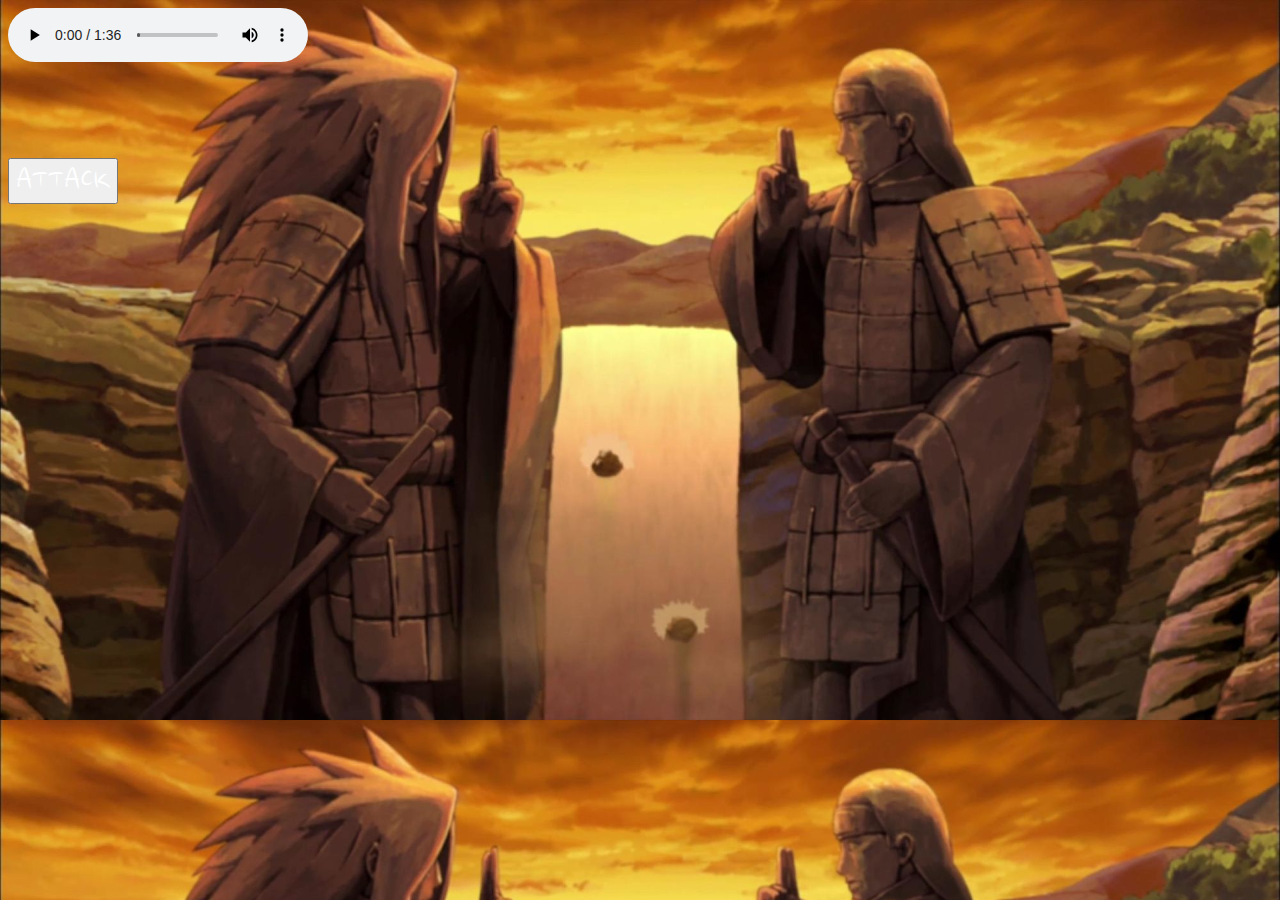
<file: index.html>
<!DOCTYPE html>
<html lang="en">
<head>
<meta charset="UTF-8">
<meta name="viewport" content="width=device-width, initial-scale=1.0">
<meta http-equiv="X-UA-Compatible" content="ie=edge">
<title>Naruto RPG</title>
<link rel="stylesheet" href="https://maxcdn.bootstrapcdn.com/bootstrap/3.3.6/css/bootstrap.min.css" integrity="sha384-1q8mTJOASx8j1Au+a5WDVnPi2lkFfwwEAa8hDDdjZlpLegxhjVME1fgjWPGmkzs7" crossorigin="anonymous">
<link href="https://fonts.googleapis.com/css?family=Nanum+Brush+Script" rel="stylesheet">
<style>
.fader{
    opacity : 0.4;
}
body{
    background-image: url('assets/images/leaf-village.jpg');
    background-size: cover;
}
#myEnemy, #myHero{
  margin-top: 80px;
}
*{
    font-family: 'Nanum Brush Script', cursive;
    color: white;
    font-size:  32px;
}
</style>


</head>

<body>

  <audio id="song" controls autoplay >
  <source src="game-theme.mp3" type="audio/ogg">
  </audio>


  <div class="container">
  <!-- First Row -->
  <div id ="characters" class="row">
  </div>
  <!-- Second Row -->
  <div id ="gameplay" class="row">
    <div id="myHero" class="col-md-4 text-center"></div>
    <div class="col-md-4 text-center">
      <div id="attkRow" class="row-md-12 ">
        <button id="attackBTN" class="btn btn-danger">ATTACK</button>
      </div>
      <div id="myBattle" class="row-md-12 text-center">
      </div>
    </div>
    <div id="myEnemy" class="col-md-4 text-center"></div>
  </div>
</div>

<script
src="https://code.jquery.com/jquery-3.3.1.js"
integrity="sha256-2Kok7MbOyxpgUVvAk/HJ2jigOSYS2auK4Pfzbm7uH60="
crossorigin="anonymous"></script>

<script>

$(document).ready ( function() {
var chosenHero
var chosenEnemy
var isHeroChosen
var isEnemyChosen
var isHeroAlive
var isEnemyAlive

function initGame () {
isHeroChosen =false
isEnemyChosen =false

// Getting Charter to show in first Row
for(var i=0; i < charArr.length; i++){
console.log(charArr[i].image)
var num = Math.floor(12 / charArr.length)
var charThing = $("<div id='"+charArr[i].name +"' class='myChar col-md-"+num+
"'value='"+i+"'><img src='"+charArr[i].image+"'style='width:120px;height:200px;'/></div>")
$("#characters").append(charThing)
}
}

//function 1 Selecting Hero
$(document).on("click",".myChar", function() {
  if (isHeroChosen === false) {
  // this code makes chosenHero becomes the hero you click in the charArr index
  chosenHero = charArr[$(this).attr("value")]
  console.log(chosenHero)
  $(this).addClass("fader")
  isHeroChosen = true
  myHeroThing = $("<div id='" +
  chosenHero.name +"'><img src='" +
  chosenHero.image+"' style='width:280px;height:500px;'/> <p>" +
  chosenHero.name+"</p> <h4>HP</h4> <p id='heroHP'>"+ chosenHero.hp +
  "</p></div>")
  $("#myHero").html(myHeroThing)
  $("#"+ chosenHero.name).hide(500)
  }

  // Selecting Enemy
  else if (isEnemyChosen === false &&
  chosenHero.name != charArr[$(this).attr("value")
  ].name) {
  chosenEnemy = charArr[$(this).attr("value")]
  console.log(chosenEnemy)
  $(this).addClass("fader")
  isEnemyChosen = true
  myEnemyThing = $("<div id='" +
  chosenEnemy.name + "'><img src='" +
  chosenEnemy.image + "' style='width:280px;height:500px;'/> <p>" +
  chosenEnemy.name + "</p><h4>HP</h4><p id='enemyHP'>"+chosenEnemy.hp +
  "</p> </div>")
  $("#myEnemy").html(myEnemyThing)
  $("#"+ chosenEnemy.name).hide(500)
  $("#characters").hide(800)
  }
})

  //function 2 Attack Button
$("#attackBTN").on("click", function() {
  var num1 = Math.floor(Math.random()*20)
  var num2 = Math.floor(Math.random()*20)
  chosenEnemy.hp -= num1
  $("#enemyHP").text(chosenEnemy.hp)
  $("#myBattle").html("<p>" +
  chosenHero.name + " attacked " +
  chosenEnemy.name + " for " + num1 + " points!</p>")
  chosenHero.hp -= num2
  $("#heroHP").text(chosenHero.hp)
  $("#myBattle").append("<p>" +
  chosenEnemy.name + " attacked " +
  chosenHero.name + " for " + num2 + " points!</p>")
  winOrLose()
})

// function 3 WIN or LOSE
function winOrLose() {
  if (chosenHero.hp <= 0) {
    console.log("you lose")
    $("#song").attr("src", "lose-theme.mp3")
    var reBTN = '<button id="replayButton" class="btn btn-primary"> Play Again </button>'
    $("#myBattle").empty()
    $("#attkRow").empty()
    $("#myBattle").html("<h2> You Lose</h2>" + "<h1>GAME OVER</h1>" + reBTN)
    $("#replayButton").on("click", function() {
    window.location.reload()
    isHeroAlive = false
    isEnemyAlive =   true
    })
  }
  else if (chosenEnemy.hp <=0) {
    alert("Congratulations you LEVELED UP!")
    chosenHero.hp+=115
    chosenHero.strength+=15
    $("#myBattle").empty()
    $("#myEnemy").empty()
    $("#myBattle").html("<h2> You Win</h2>" + "<h1>Select another Opponent</h1>")
    $("#attkRow").hide(300)
    $("#characters").show(800)
    isHeroAlive = true
    isEnemyAlive = false
    isEnemyChosen = false
  }
  if ( isHeroAlive && !isEnemyAlive ) {

    $(document).on("click",".myChar", function() {
      $("#myBattle").empty()
      $("#attkRow").show(300)
    if (isEnemyChosen === false &&
      chosenHero.name != charArr[$(this).attr("value")
      ].name ) {
      chosenEnemy = charArr[$(this).attr("value")]
      $(this).addClass("fader")
      isEnemyChosen = true
      myEnemyThing = $("<div id='" +
      chosenEnemy.name + "'><img src='" +
      chosenEnemy.image + "' style='width:280px;height:500px;'/> <p>" +
      chosenEnemy.name + "</p><h4>HP</h4><p id='enemyHP'>"+chosenEnemy.hp +
      "</p> </div>")
      $("#myEnemy").html(myEnemyThing)
      }
      })
  }

  else if ( isEnemyAlive && !isHeroAlive){

  }
}
// name, hp, strength, image
var charArr = [
{
name: "Sasuke",
hp: 110,
strength: 34,
image:"assets/images/Sasuke.png"
},
{
name: "Sakura",
hp: 110,
strength: 33,
image:"assets/images/sakura.png"
},
{
name: "Naruto",
hp: 120,
strength: 33,
image:"assets/images/Naruto.png"
},
{
name: "Kakashi",
hp: 130,
strength: 34,
image:"assets/images/Kakashi.jpg"
},
{
name: "Itachi",
hp: 130,
strength: 35,
image:"assets/images/Itachi.png"
},
{
name: "Orochimaru ",
hp: 140,
strength: 32,
image:"assets/images/Orchimaru.jpg"
},
]

initGame()
})
</script>
</body>
</html>
</file>
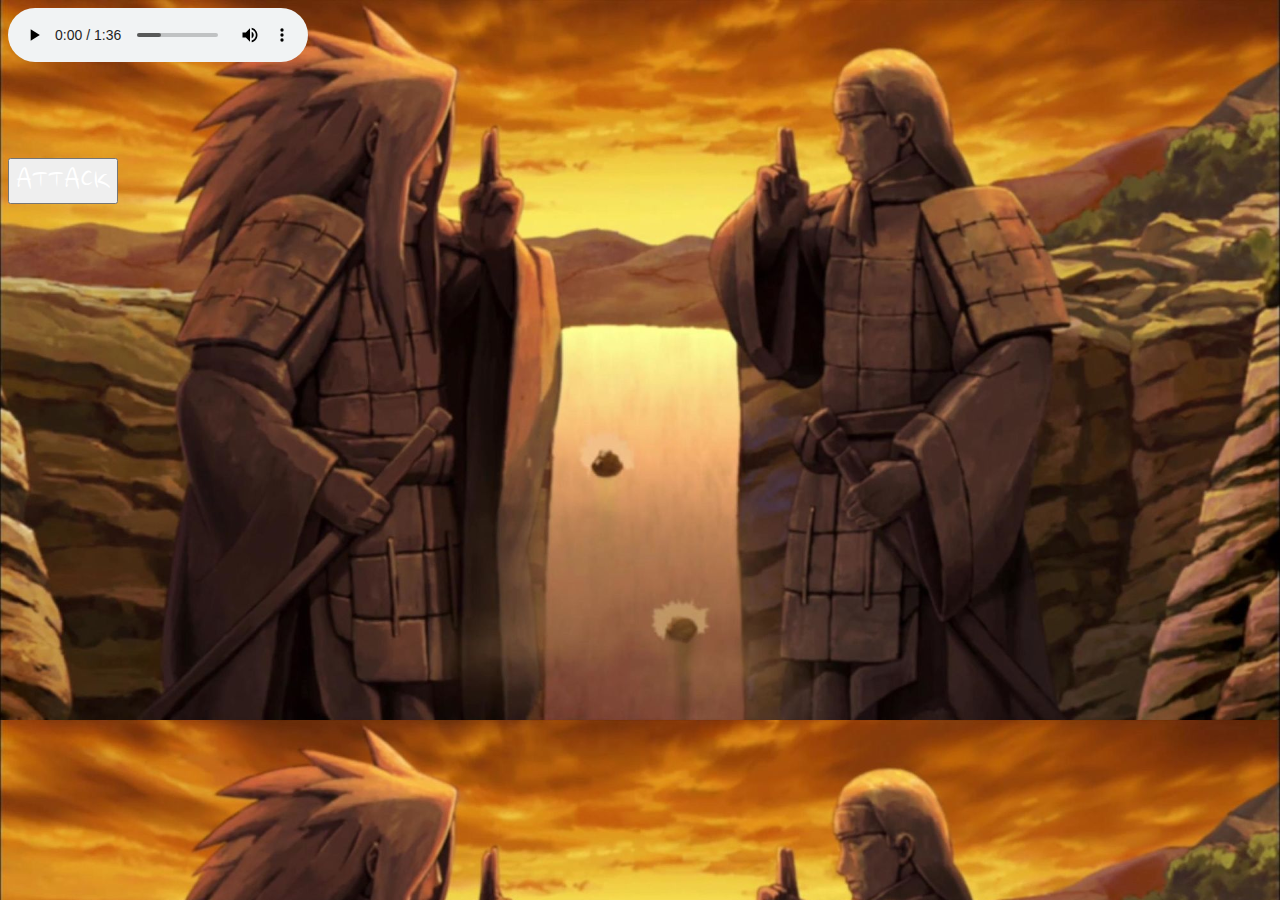
<file: .index.html>
<!DOCTYPE html>
<html lang="en">
<head>
<meta charset="UTF-8">
<meta name="viewport" content="width=device-width, initial-scale=1.0">
<meta http-equiv="X-UA-Compatible" content="ie=edge">
<title>Naruto RPG</title>
<link rel="stylesheet" href="https://maxcdn.bootstrapcdn.com/bootstrap/3.3.6/css/bootstrap.min.css" integrity="sha384-1q8mTJOASx8j1Au+a5WDVnPi2lkFfwwEAa8hDDdjZlpLegxhjVME1fgjWPGmkzs7" crossorigin="anonymous">
<link href="https://fonts.googleapis.com/css?family=Nanum+Brush+Script" rel="stylesheet">
<style>
.fader{
    opacity : 0.4;
}
body{
    background-image: url('assets/images/leaf-village.jpg');
    background-size: cover;
}
#myEnemy, #myHero{
  margin-top: 80px;
}
*{
    font-family: 'Nanum Brush Script', cursive;
    color: white;
    font-size:  32px;
}
</style>


</head>

<body>
<audio id="introSong" controls autoplay >
<source src="game-theme.mp3" type="audio/ogg">
</audio>


  <div class="container">
  <!-- First Row -->
  <div id ="characters" class="row">
  </div>
  <!-- Second Row -->
  <div id ="gameplay" class="row">
    <div id="myHero" class="col-md-4 text-center"></div>
    <div class="col-md-4 text-center">
      <div id="attkRow" class="row-md-12 ">
        <button id="attackBTN" class="btn btn-danger">ATTACK</button>
      </div>
      <div id="myBattle" class="row-md-12 text-center">
      </div>
    </div>
    <div id="myEnemy" class="col-md-4 text-center"></div>
  </div>
</div>

<script
src="http://code.jquery.com/jquery-3.3.1.js"
integrity="sha256-2Kok7MbOyxpgUVvAk/HJ2jigOSYS2auK4Pfzbm7uH60="
crossorigin="anonymous"></script>

<script>


$(document).ready ( function() {
var chosenHero
var chosenEnemy
var isHeroChosen
var isEnemyChosen
var isHeroAlive
var isEnemyAlive



function initGame () {
isHeroChosen =false
isEnemyChosen =false
// myMusic = new sound("gametheme.mp3");
// myMusic.play();

// Getting Charter to show in first Row
for(var i=0; i < charArr.length; i++){
console.log(charArr[i].image)
var num = Math.floor(12 / charArr.length)
var charThing = $("<div id='"+charArr[i].name +"' class='myChar col-md-"+num+
"'value='"+i+"'><img src='"+charArr[i].image+"'style='width:120px;height:200px;'/></div>")
$("#characters").append(charThing)
}
}

//function 1 Selecting Hero
$(document).on("click",".myChar", function() {
  if (isHeroChosen === false) {
  // this code makes chosenHero becomes the hero you click in the charArr index
  chosenHero = charArr[$(this).attr("value")]
  console.log(chosenHero)
  $(this).addClass("fader")
  isHeroChosen = true
  myHeroThing = $("<div id='" +
  chosenHero.name +"'><img src='" +
  chosenHero.image+"' style='width:280px;height:500px;'/> <p>" +
  chosenHero.name+"</p> <h4>HP</h4> <p id='heroHP'>"+ chosenHero.hp +
  "</p></div>")
  $("#myHero").html(myHeroThing)
  $("#"+ chosenHero.name).hide(500)
  }

  // Selecting Enemy
  else if (isEnemyChosen === false &&
  chosenHero.name != charArr[$(this).attr("value")
  ].name) {
  chosenEnemy = charArr[$(this).attr("value")]
  console.log(chosenEnemy)
  $(this).addClass("fader")
  isEnemyChosen = true
  myEnemyThing = $("<div id='" +
  chosenEnemy.name + "'><img src='" +
  chosenEnemy.image + "' style='width:280px;height:500px;'/> <p>" +
  chosenEnemy.name + "</p><h4>HP</h4><p id='enemyHP'>"+chosenEnemy.hp +
  "</p> </div>")
  $("#myEnemy").html(myEnemyThing)
  $("#"+ chosenEnemy.name).hide(500)
  $("#characters").hide(800)
  }
})

  //function 2 Attack Button
$("#attackBTN").on("click", function() {
  var num1 = Math.floor(Math.random()*20)
  var num2 = Math.floor(Math.random()*20)
  chosenEnemy.hp -= num1
  $("#enemyHP").text(chosenEnemy.hp)
  $("#myBattle").html("<p>" +
  chosenHero.name + " attacked " +
  chosenEnemy.name + " for " + num1 + " points!</p>")
  chosenHero.hp -= num2
  $("#heroHP").text(chosenHero.hp)
  $("#myBattle").append("<p>" +
  chosenEnemy.name + " attacked " +
  chosenHero.name + " for " + num2 + " points!</p>")
  winOrLose()
})

// function 3 WIN or LOSE
function winOrLose() {
  if (chosenHero.hp <= 0) {
    console.log("you lose")
    $("#introSong").pause
    $("#loseSong").play
    
    var reBTN = '<button id="replayButton" class="btn btn-primary"> Play Again </button>'
    $("#myBattle").empty()
    $("#attkRow").empty()
    $("#myBattle").html("<h2> You Lose</h2>" + "<h1>GAME OVER</h1>" + reBTN)
    $("#replayButton").on("click", function() {
    window.location.reload()
    isHeroAlive = false
    isEnemyAlive =   true
    })
  }
  else if (chosenEnemy.hp <=0) {
    alert("Congratulations you LEVELED UP!")
    chosenHero.hp+=115
    chosenHero.strength+=15
    $("#myBattle").empty()
    $("#myEnemy").empty()
    $("#myBattle").html("<h2> You Win</h2>" + "<h1>Select another Opponent</h1>")
    $("#attkRow").hide(300)
    $("#characters").show(800)
    isHeroAlive = true
    isEnemyAlive = false
    isEnemyChosen = false
  }
  if ( isHeroAlive && !isEnemyAlive ) {

    $(document).on("click",".myChar", function() {
      $("#myBattle").empty()
      $("#attkRow").show(300)
    if (isEnemyChosen === false &&
      chosenHero.name != charArr[$(this).attr("value")
      ].name ) {
      chosenEnemy = charArr[$(this).attr("value")]
      $(this).addClass("fader")
      isEnemyChosen = true
      myEnemyThing = $("<div id='" +
      chosenEnemy.name + "'><img src='" +
      chosenEnemy.image + "' style='width:280px;height:500px;'/> <p>" +
      chosenEnemy.name + "</p><h4>HP</h4><p id='enemyHP'>"+chosenEnemy.hp +
      "</p> </div>")
      $("#myEnemy").html(myEnemyThing)
      }
      })
  }

  else if ( isEnemyAlive && !isHeroAlive){

  }
}
// name, hp, strength, image
var charArr = [
{
name: "Sasuke",
hp:110,
strength:34,
image:"assets/images/Sasuke.png"
},
{
name: "Sakura",
hp: 110,
strength:33,
image:"assets/images/sakura.png"
},
{
name: "Naruto",
hp: 120,
strength: 33,
image:"assets/images/Naruto.png"
},
{
name: "Kakashi",
hp: 130,
strength: 34,
image:"assets/images/Kakashi.jpg"
},
{
name: "Itachi",
hp:130,
strength:35,
image:"assets/images/Itachi.png"
},
{
name: "Orochimaru ",
hp: 140,
strength:32,
image:"assets/images/Orchimaru.jpg"
},
]

initGame()
})
</script>
</body>
</html>
</file>
